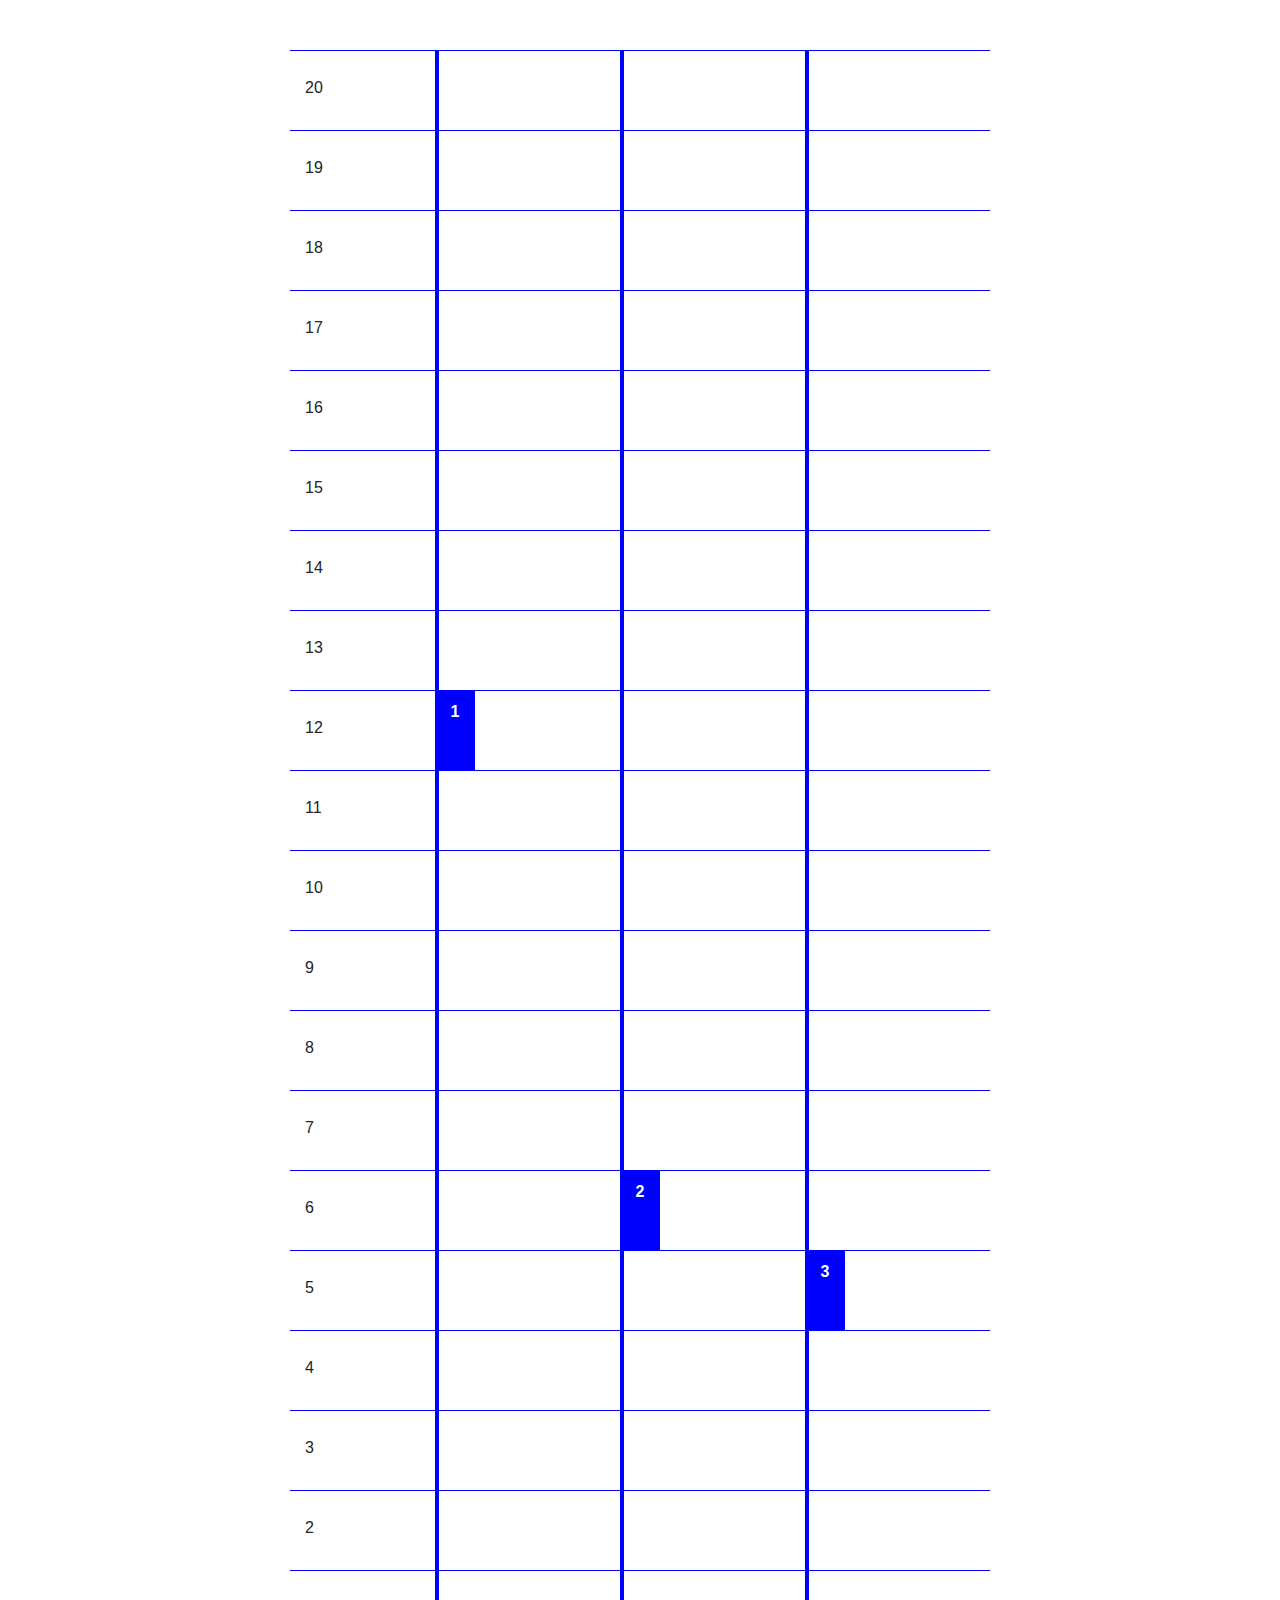
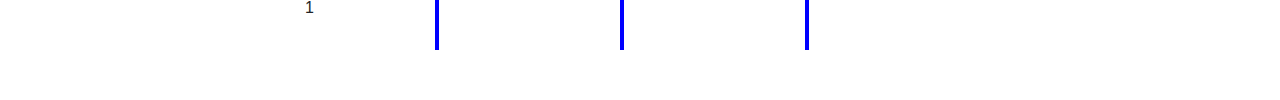
<file: index.html>
<!DOCTYPE html>
<html>
  <head>
    <title>Elevators</title>
    <link
      rel="stylesheet"
      href="https://maxcdn.bootstrapcdn.com/bootstrap/4.0.0/css/bootstrap.min.css"
      integrity="sha384-Gn5384xqQ1aoWXA+058RXPxPg6fy4IWvTNh0E263XmFcJlSAwiGgFAW/dAiS6JXm"
      crossorigin="anonymous"
    />
    <link rel="stylesheet" href="style.css" />
  </head>

  <body>
    <div class="apartment">
      <div class="floors">
        
      </div>

      <div class="elevators d-flex justify-content-between w-100">
        <div></div>
        <div class="elevator-block">
          <div class="shaft"></div>
          <div class="elevator" id="elevator1">1</div>
        </div>

        <div class="elevator-block">
          <div class="shaft"></div>
          <div class="elevator" id="elevator2">2</div>
        </div>

        <div class="elevator-block">
          <div class="shaft"></div>
          <div class="elevator" id="elevator3">3</div>
        </div>
        <div></div>
      </div>
    </div>

    <script src="script.js"></script>
  </body>
</html>
</file>
<file: style.css>
.apartment {
  width: 100%;
  max-width: 700px;
  margin: 50px auto;
  position: relative;
}
.floor {
  padding: 25px 15px;
  height: 80px;
  border-top: 1px solid blue;
  border-bottom: 1px solid transparent;
  display: flex;
  justify-content: space-between;
  z-index: 1;
  position: relative;
}

.floor > div {
  pointer-events: none;
}

.elevators {
  position: absolute;
  height: 100%;
  top: 0;
}
.elevator-block .shaft {
  height: 100%;
  width: 4px;
  background-color: blue;
}
.elevator-block .elevator {
  height: 80px;
  width: 40px;
  padding: 10px 0px;
  text-align: center;
  background-color: blue;
  color: white;
  font-weight: bold;
  transition: 2s;
  margin-top: -80px;
}
</file>
